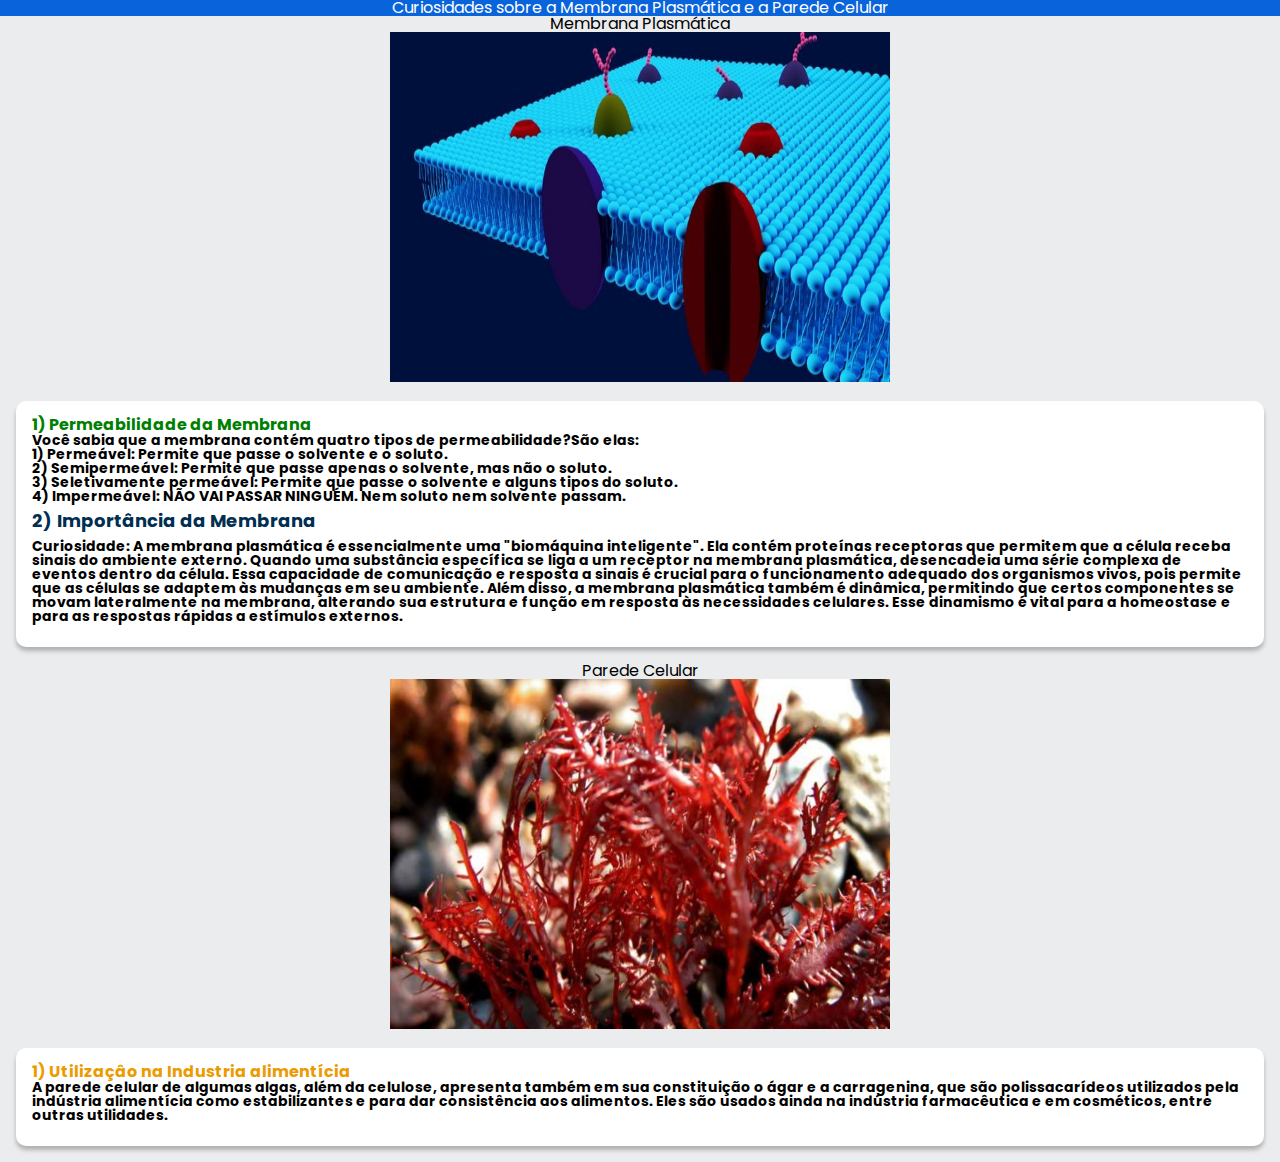
<file: curiosidades.html>
<!DOCTYPE html>
<html lang="pt-br">
<head>
    <meta charset="UTF-8">
    <meta name="viewport" content="width=device-width, initial-scale=1.0">
    <link rel="preconnect" href="https://fonts.googleapis.com">
    <link rel="preconnect" href="https://fonts.gstatic.com" crossorigin>
    <link href="https://fonts.googleapis.com/css2?family=Poppins:wght@300;400;500;700&display=swap" rel="stylesheet">
    <link rel="stylesheet" href="https://unpkg.com/swiper@8/swiper-bundle.min.css" />
    <link rel="stylesheet" href="styles/styles.css">
   <title>Curiosidades sobre Membrana Plasmática e Parede Celular</title>
</head>
<body>
    <header><center><h1>Curiosidades sobre a Membrana Plasmática e a Parede Celular</h1></center>
        <div class="container">
        
            <nav>
               
            </nav>
        </div>
    </header>
    <main>
        <section id="membrana-plasmatica" class="curiosity">
            <center><h1>Membrana Plasmática </h1></center>
            <center><img src="img/Membrana-Plasmática-transporte-e1535987263474.jpg" alt="Parede Celular" width="500"height="350"></center>

            <div class="card">
                <!-- 1º linha -->
                <div class="card__descrição">
                    <!-- 1º coluna -->
                    <div class="descrição">
                        <h3 class="descrição__titulo"> 1) Permeabilidade da Membrana</h3>
                        <p class="descrição__texto">Você sabia que a membrana contém quatro tipos de permeabilidade?São elas: <br>
               1) Permeável: Permite que passe o solvente e o soluto.<br>
               2) Semipermeável: Permite que passe apenas o solvente, mas não o soluto.<br>
               3) Seletivamente permeável: Permite que passe o solvente e alguns tipos do soluto.<br>
               4) Impermeável: NÃO VAI PASSAR NINGUÉM. Nem soluto nem solvente passam.
            </p> 
        </p>
                        <h2 class="descrição__titulo-subtitulo">2) Importância da Membrana</h2>
                        <p class="descrição__texto">Curiosidade: A membrana plasmática é essencialmente uma "biomáquina inteligente".
                            Ela contém proteínas receptoras que permitem que a célula receba sinais do ambiente externo.
                             Quando uma substância específica se liga a um receptor na membrana plasmática,
                              desencadeia uma série complexa de eventos dentro da célula. 
                              Essa capacidade de comunicação e resposta a sinais é crucial para o funcionamento adequado dos
                               organismos vivos, pois permite que as células se adaptem às mudanças em seu ambiente.
                                Além disso, a membrana plasmática também é dinâmica, 
                                permitindo que certos componentes se movam lateralmente na membrana,
                                 alterando sua estrutura e função em resposta às necessidades celulares.
                             Esse dinamismo é vital para a homeostase e para as respostas rápidas a estímulos externos. </p>
                    </div>
                </div>
        </section>
        <section>
        <center><h2>Parede Celular</h2></center>
            <center><img src="img/planta.jpg" alt="Parede Celular" width="500"height="350"></center>
            <div class="card">
                <!-- 1º linha -->
                <div class="card__descrição">
                    <!-- 1º coluna -->
                    <div class="descrição">
                        <h3 class="descrição__titulo"> 1) Utilizaçâo na Industria alimentícia </h3>
                        <p class="descrição__texto">A parede celular de algumas algas, além da celulose, apresenta também
                            em sua constituição o ágar e a carragenina, 
                            que são polissacarídeos utilizados pela indústria alimentícia como estabilizantes
                             e para dar consistência aos alimentos. 
                           Eles são usados ainda na indústria farmacêutica e em cosméticos, entre outras utilidades.
            </p> 
        </p>
                </p></section>
</body>
</html>
</file>
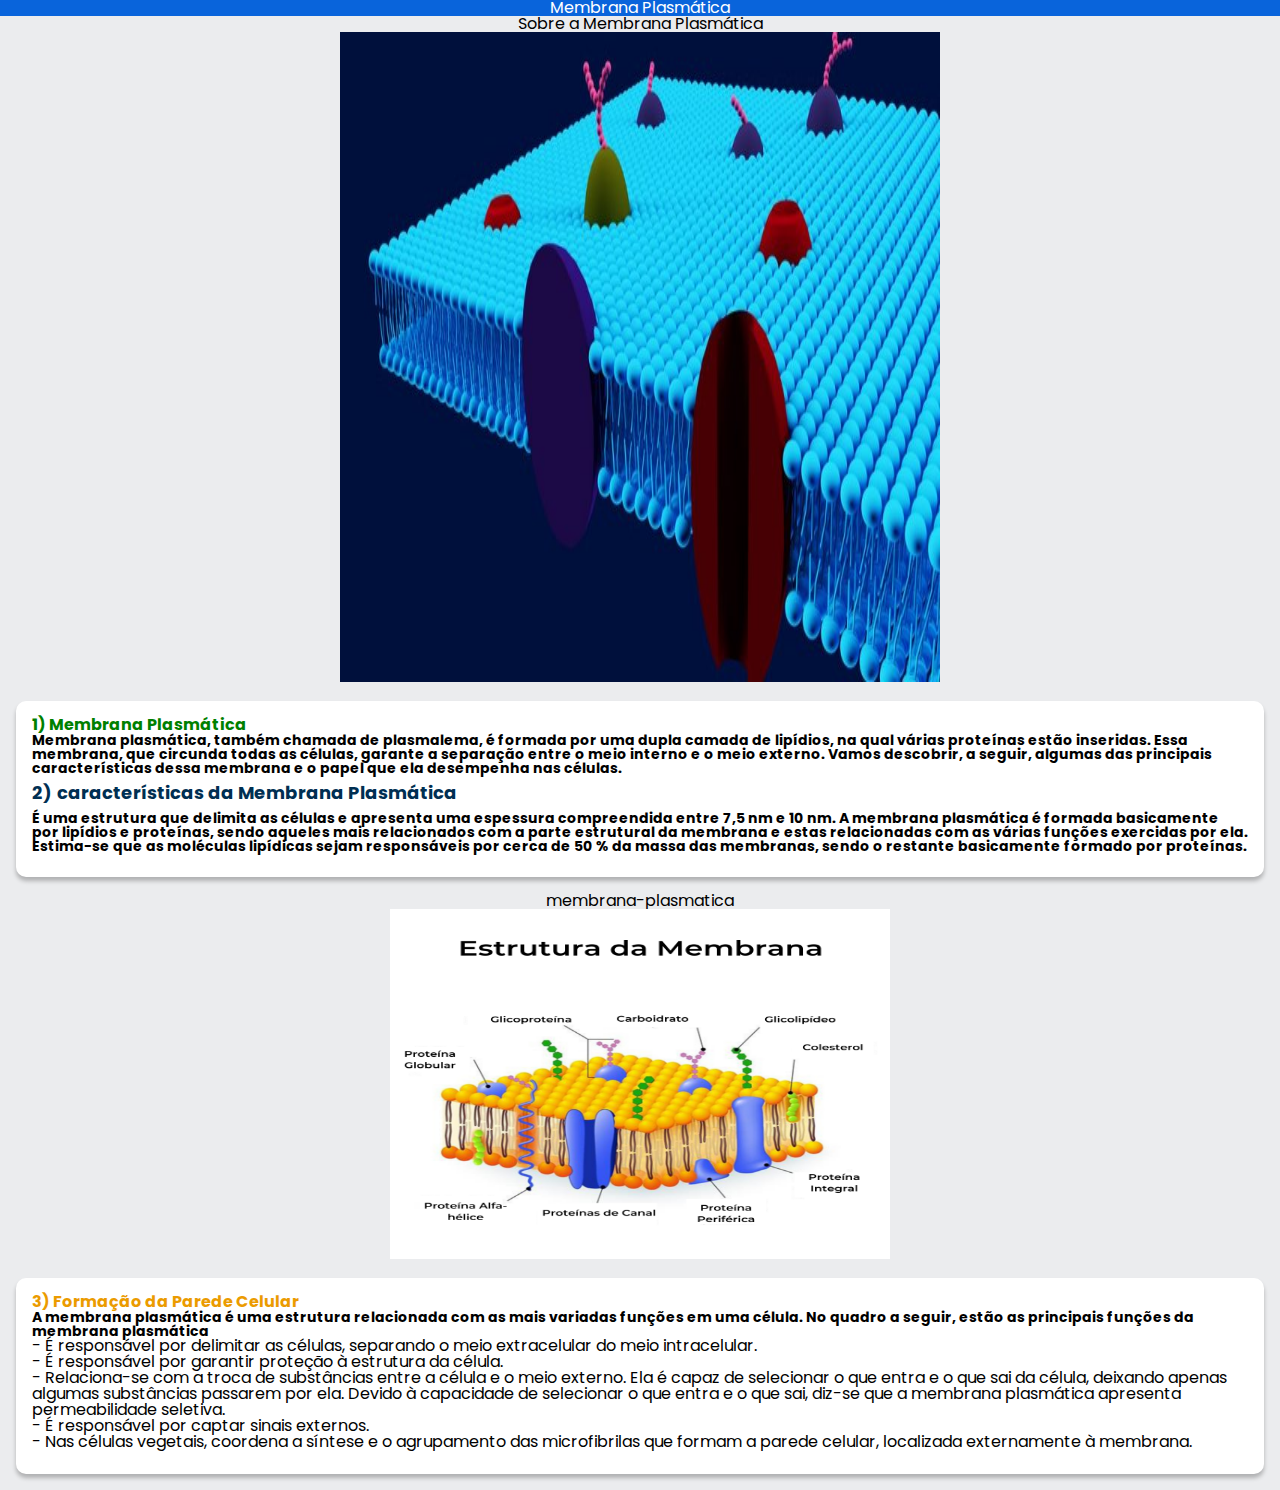
<file: membrana-plasmatica.html>
<!DOCTYPE html>
<html lang="pt-br">
<head>
    <meta charset="UTF-8">
    <meta name="viewport" content="width=device-width, initial-scale=1.0">
    <link rel="preconnect" href="https://fonts.googleapis.com">
    <link rel="preconnect" href="https://fonts.gstatic.com" crossorigin>
    <link href="https://fonts.googleapis.com/css2?family=Poppins:wght@300;400;500;700&display=swap" rel="stylesheet">
    <link rel="stylesheet" href="https://unpkg.com/swiper@8/swiper-bundle.min.css" />
    <link rel="stylesheet" href="styles/styles.css">

    <title>Membrana Plasmática</title>
</head>
<body>
    <header>  
        <center> <h1>Membrana Plasmática</h1></center>
        <div class="container">
         
            <nav>
               
            </nav>
        </div>
    </header>
    <main>
        <section id="membrana-plasmatica" class="curiosity">
            <center><h1>Sobre a Membrana Plasmática</h1></center>
            <center><img src="img/Membrana-Plasmática-transporte-e1535987263474.jpg" alt=""width="600"height="650"></center>
                            <div class="card">
                                <!-- 1º linha -->
                                <div class="card__descrição">
                                    <!-- 1º coluna -->
                                    <div class="descrição">
                                        <h3 class="descrição__titulo">1) Membrana Plasmática</h3>
                                        <p class="descrição__texto">Membrana plasmática, também chamada de plasmalema, é formada por uma dupla camada de lipídios, na qual várias proteínas estão inseridas. 
                                            Essa membrana, que circunda todas as células, garante a separação entre o meio interno 
                                            e o meio externo. Vamos descobrir, a seguir, algumas das principais características dessa membrana e o papel que ela desempenha nas células.
                            </p> 
                        </p>
                 <body>
                        <div class="container">
                            <nav>
                            </nav>
                        </div>
                    </header>
                    <main>
                        <h2 class="descrição__titulo-subtitulo">2) características da Membrana Plasmática</h2>
                                        <p class="descrição__texto">É uma estrutura que delimita as células e apresenta uma espessura compreendida entre 7,5 nm e 10 nm. A membrana plasmática é formada basicamente 
                                            por lipídios e proteínas, sendo aqueles mais relacionados com a parte estrutural da membrana e estas relacionadas com as várias funções exercidas por ela. Estima-se que 
                                            as moléculas  lipídicas sejam responsáveis por cerca de 50 % da massa das membranas, sendo o restante basicamente formado por proteínas. </p>
                                    </div>
                                </div>
                        </section>
                        <section>
                        <center><h2>membrana-plasmatica</h2></center>
                            <center><img src="img/Mp.png" alt="membrana-plasmatica" width="500"height="350"></center>
                            <div class="card">
                                <!-- 1º linha -->
                                <div class="card__descrição">
                                    <!-- 1º coluna -->
                                    <div class="descrição">
                                        <h3 class="descrição__titulo"> 3) Formação da Parede Celular</h3>
                                        <p class="descrição__texto">A membrana plasmática é uma estrutura relacionada com as mais variadas funções em uma célula. No quadro a seguir, 
                                            estão as principais funções  da membrana plasmática</p>
                                            
                                         <p>- É responsável por delimitar as células, separando o meio extracelular do meio intracelular.</p>
                                            
                                          <p> - É responsável por garantir proteção à estrutura da célula.</p> 
                                            
                                           <p>- Relaciona-se com a troca de substâncias entre a célula e o meio externo. Ela é capaz de selecionar o que entra e o que sai da célula, deixando apenas algumas substâncias passarem por ela. Devido à capacidade de selecionar o que entra e o que sai, diz-se que a membrana plasmática apresenta permeabilidade seletiva.</p>
                                            
                                           <p>- É responsável por captar sinais externos.</p>
                                            
                                          <p> - Nas células vegetais, coordena a síntese e o agrupamento das microfibrilas que formam a parede celular, localizada externamente à membrana.</p> 
                            </p> 
                        </p>
                                </p></section>
                </body>
                </html>
</file>
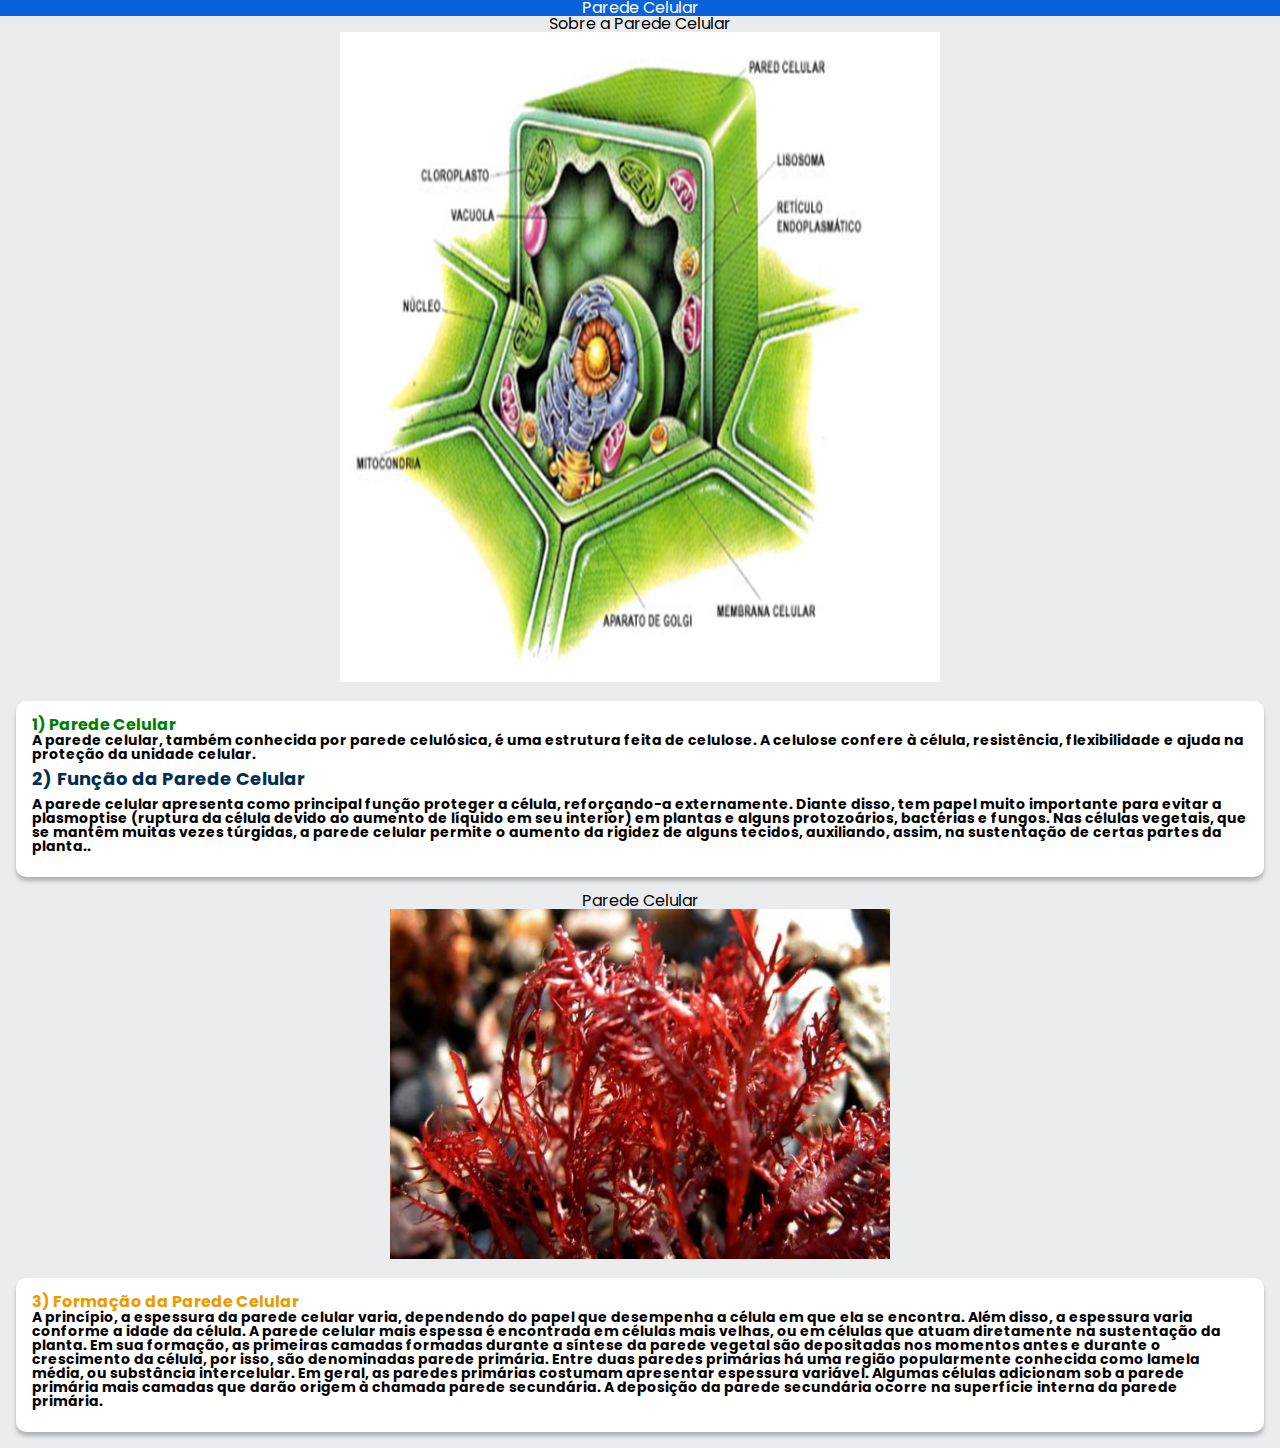
<file: Parede-Celular.html>
<!DOCTYPE html>
<html lang="pt-br">
<head>
    <meta charset="UTF-8">
    <meta name="viewport" content="width=device-width, initial-scale=1.0">
    <link rel="preconnect" href="https://fonts.googleapis.com">
    <link rel="preconnect" href="https://fonts.gstatic.com" crossorigin>
    <link href="https://fonts.googleapis.com/css2?family=Poppins:wght@300;400;500;700&display=swap" rel="stylesheet">
    <link rel="stylesheet" href="https://unpkg.com/swiper@8/swiper-bundle.min.css" />
    <link rel="stylesheet" href="styles/styles.css">

    <title>Parede Celular</title>
</head>
<body>
    <header>  
        <center> <h1>Parede Celular</h1></center>
        <div class="container">
         
            <nav>
               
            </nav>
        </div>
    </header>
    <main>
        <section id="membrana-plasmatica" class="curiosity">
            <center><h1>Sobre a Parede Celular</h1></center>
            <center><img src="img/pared celular.png" alt=""width="600"height="650"></center>
                            <div class="card">
                                <!-- 1º linha -->
                                <div class="card__descrição">
                                    <!-- 1º coluna -->
                                    <div class="descrição">
                                        <h3 class="descrição__titulo">1) Parede Celular</h3>
                                        <p class="descrição__texto">A parede celular, também conhecida por parede celulósica, é uma estrutura feita de celulose. A celulose confere à célula, resistência,
                                            flexibilidade e ajuda na proteção da unidade celular.
                            </p> 
                        </p>
                 <body>
                        <div class="container">
                            <nav>
                            </nav>
                        </div>
                    </header>
                    <main>
                        <h2 class="descrição__titulo-subtitulo">2) Função da Parede Celular</h2>
                                        <p class="descrição__texto">A parede celular apresenta como principal função proteger a célula, reforçando-a externamente.
                                             Diante disso, tem papel muito importante para evitar a plasmoptise (ruptura da célula devido ao aumento de líquido em seu interior) 
                                             em plantas e alguns protozoários, bactérias e fungos. Nas células vegetais, que se mantêm muitas vezes túrgidas, 
                                            a parede celular permite o aumento da rigidez de alguns tecidos, auxiliando, assim, na sustentação de certas partes da planta.. </p>
                                    </div>
                                </div>
                        </section>
                        <section>
                        <center><h2>Parede Celular</h2></center>
                            <center><img src="img/planta.jpg" alt="Parede Celular" width="500"height="350"></center>
                            <div class="card">
                                <!-- 1º linha -->
                                <div class="card__descrição">
                                    <!-- 1º coluna -->
                                    <div class="descrição">
                                        <h3 class="descrição__titulo"> 3) Formação da Parede Celular</h3>
                                        <p class="descrição__texto">A princípio, a espessura da parede celular varia, dependendo do papel que desempenha a célula em que ela se encontra. Além disso, a espessura varia conforme a idade da célula. A parede celular mais espessa é encontrada em células mais velhas, ou em células que atuam diretamente na sustentação da planta. 
                                            Em sua formação, as primeiras camadas formadas durante a síntese da parede vegetal são depositadas nos momentos antes e durante o crescimento da célula, por isso, são denominadas parede primária. Entre duas paredes primárias há uma região popularmente conhecida como lamela média, ou substância intercelular. Em geral, as paredes primárias costumam apresentar espessura variável. 
                                            Algumas células adicionam sob a parede primária mais camadas que darão origem à chamada parede secundária. A deposição da parede secundária ocorre na superfície interna da parede primária.
                            </p> 
                        </p>
                                </p></section>
                </body>
                </html>
</file>
<file: styles/styles.css>
@import url("header.css");
@import url("banner.css");
@import url("carrossel.css");
@import url("topicos.css");
@import url("contato.css");
@import url("rodapé.css");
@import url("video.css");
@import url("curiosidades.css");
@import url("reset.css");


:root {
    --cor-de-fundo: #EBECEE;
    --branco: #FFFFFF;
    --laranja: #EB9B00;
    --azul-degrade: linear-gradient(97.54deg, #03a3ff 35.49%, #4b8659 165.37%);
    --fonte-principal: "Poppins";
    --azul: #002F52;
}

body {
    background-color: var(--cor-de-fundo);
    font-family: var(--fonte-principal);
    font-size: 16px;
    font-weight: 400;
}
</file>
